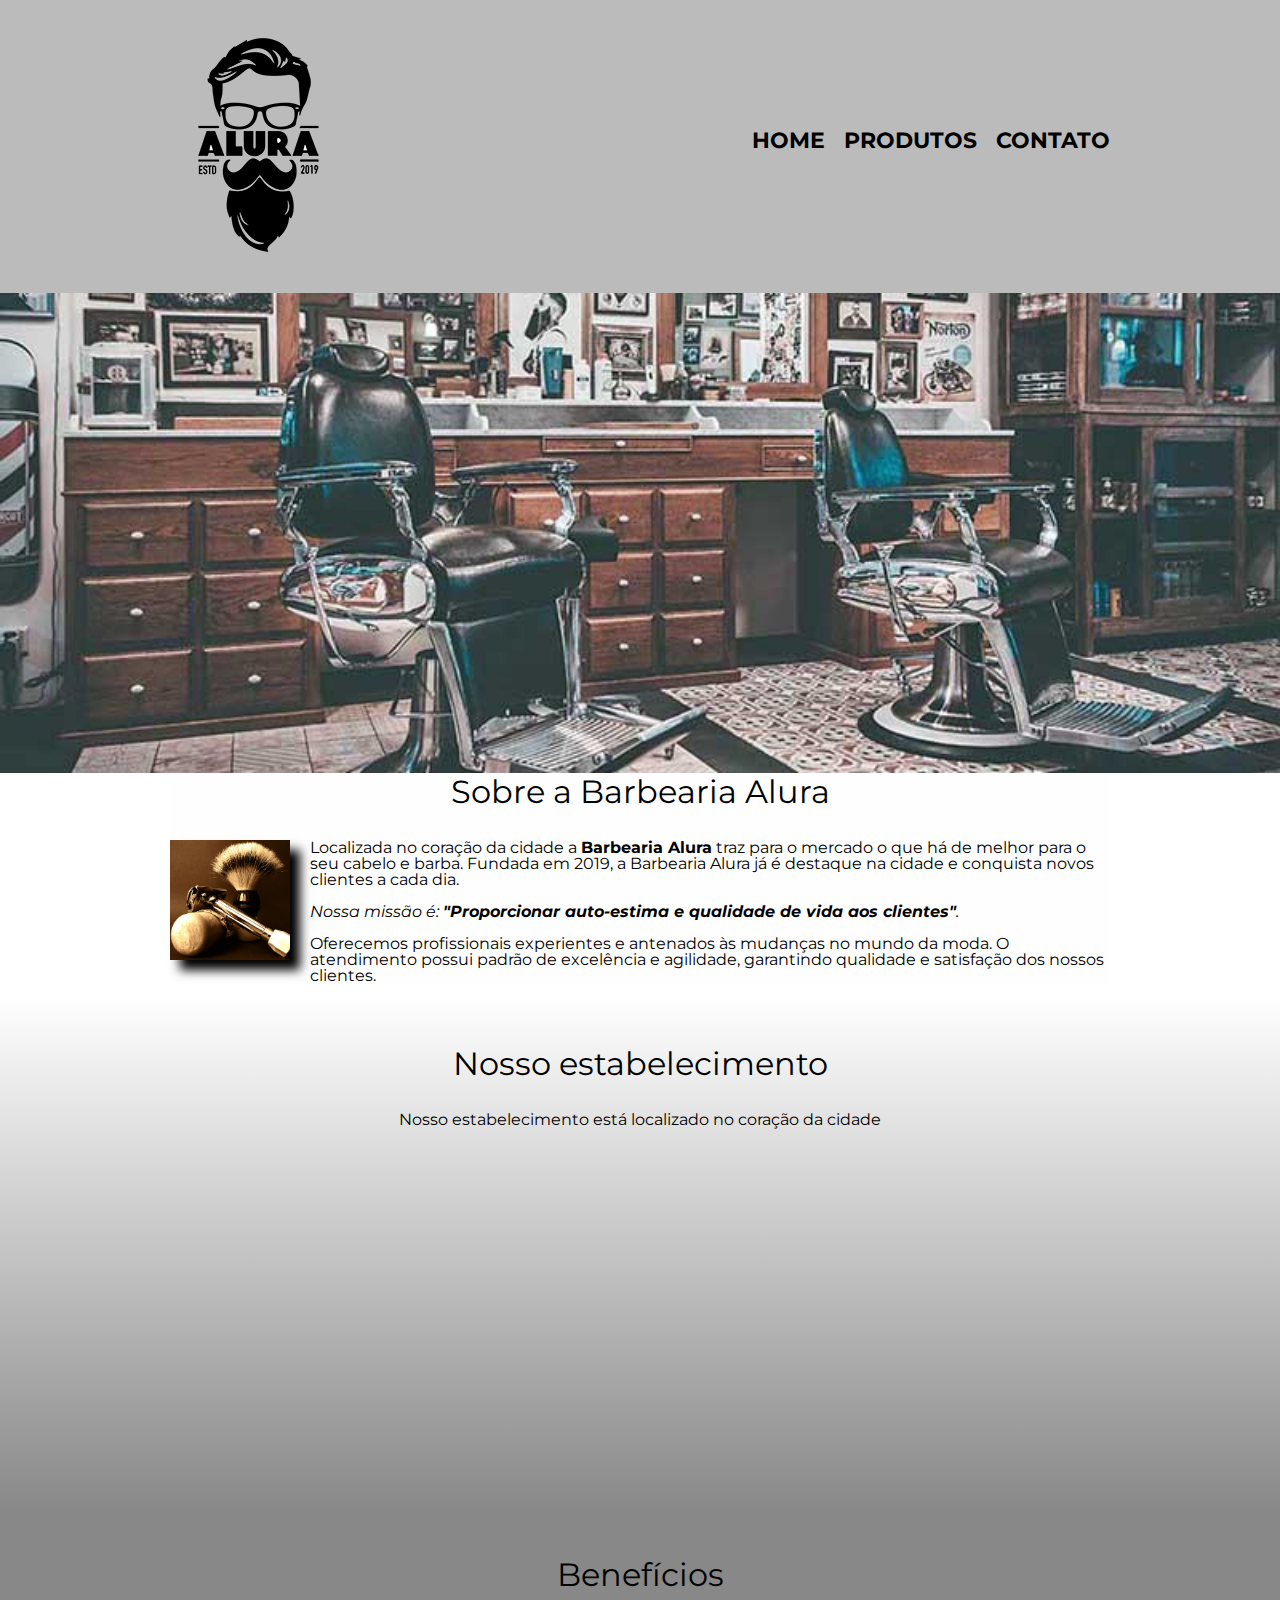
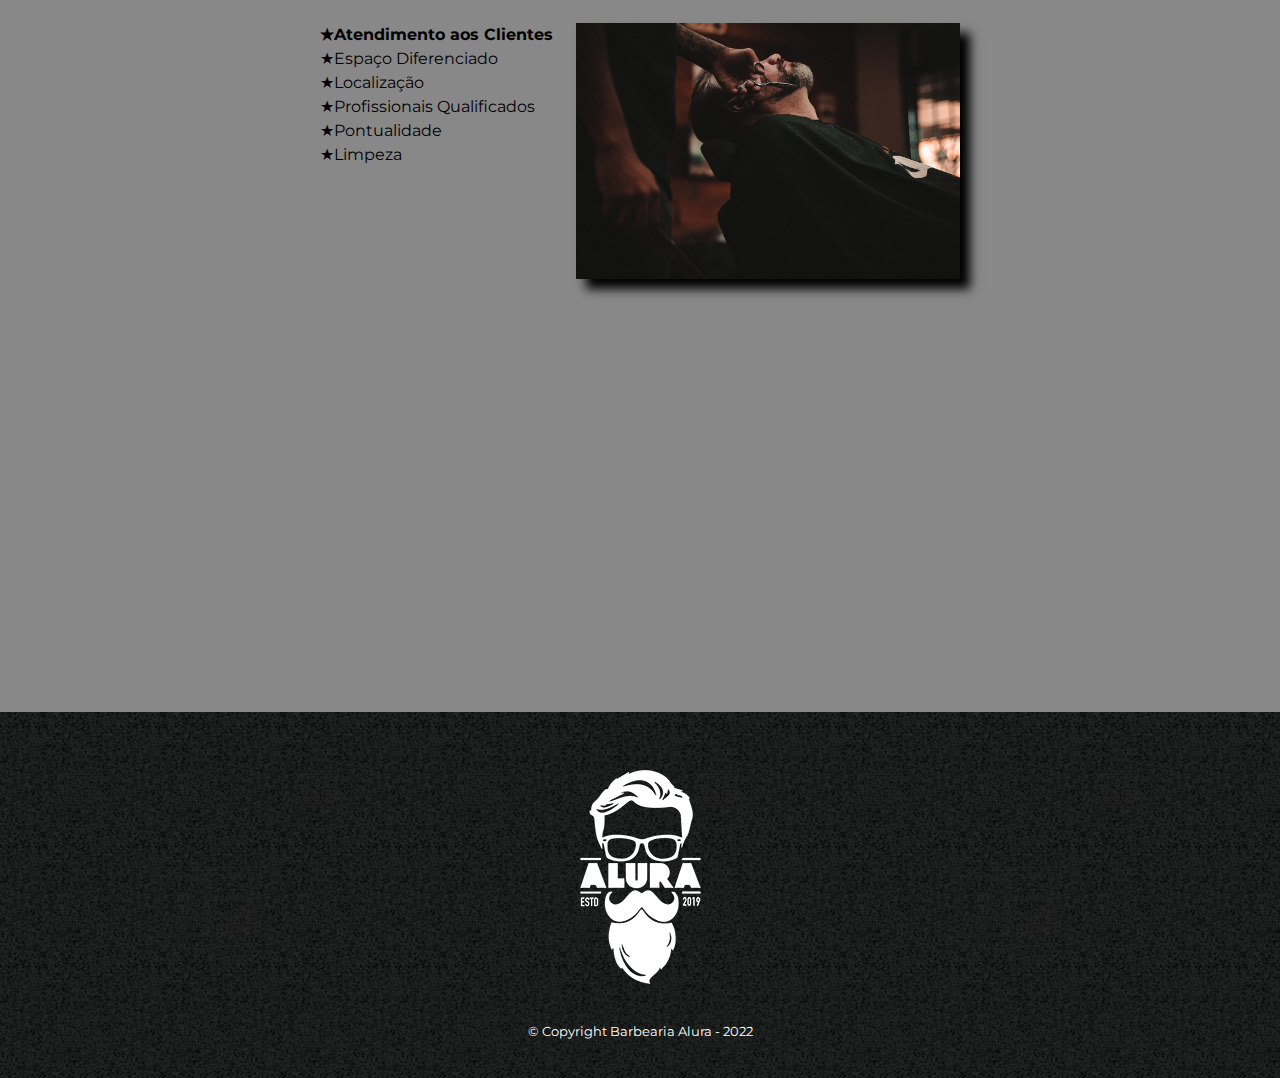
<file: Barbearia Alura/index.html>
<!DOCTYPE html>
<html lang="pt-br">
	<head>
		<meta charset="UTF-8">
		<meta name="viewport" content="width=device-width">
		<title>Barbearia Alura</title>

		<link rel="stylesheet" href="reset.css">
		<link rel="stylesheet" href="style.css">
		<link href="https://fonts.googleapis.com/css?family=Montserrat&display=swap" rel="stylesheet">
	</head>

	<body>
		<header>
			<div class="caixa">
				<h1><img src="logo.png" alt="Logo da Barbearia Alura"></h1>

				<nav>
					<ul>
						<li><a href="index.html">Home</a></li>
						<li><a href="produtos.html">Produtos</a></li>
						<li><a href="contato.html">Contato</a></li>
					</ul>
				</nav>
			</div>
		</header>

		<img class="banner" src="banner.jpg">

		<main>
			<section class="principal">
				<h2 class="titulo-principal">Sobre a Barbearia Alura</h2>

				<img class="utensilios" src="utensilios.jpg" alt="Utensilios de um barbeiro">

				<p>Localizada no coração da cidade a <strong>Barbearia Alura</strong> traz para o mercado o que há de melhor para o seu cabelo e barba. Fundada em 2019, a Barbearia Alura já é destaque na cidade e conquista novos clientes a cada dia.</p>

				<p id="missao"><em>Nossa missão é: <strong>"Proporcionar auto-estima e qualidade de vida aos clientes"</strong>.</em></p>

				<p>Oferecemos profissionais experientes e antenados às mudanças no mundo da moda. O atendimento possui padrão de excelência e agilidade, garantindo qualidade e satisfação dos nossos clientes.</p>
			</section>

			<section class="mapa">
				<h3 class="titulo-principal">Nosso estabelecimento</h3>
				<p>Nosso estabelecimento está localizado no coração da cidade</p>

				<div class="mapa-conteudo">
					<iframe src="https://www.google.com/maps/embed?pb=!1m18!1m12!1m3!1d4348.256869489753!2d-46.6319049960188!3d-23.588777089707957!2m3!1f0!2f0!3f0!3m2!1i1024!2i768!4f13.1!3m3!1m2!1s0x94ce5a2b2ed7f3a1%3A0xab35da2f5ca62674!2sCaelum%20-%20Escola%20de%20Tecnologia!5e0!3m2!1spt-BR!2sbr!4v1651756824892!5m2!1spt-BR!2sbr" width="100%" height="300" style="border:0;" allowfullscreen="" loading="lazy" referrerpolicy="no-referrer-when-downgrade"></iframe>
				</div>
			</section> 

			<section class="beneficios">
				<h3 class="titulo-principal">Benefícios</h3>

				<div class="conteudo-beneficios">
					<ul class="lista-beneficios">
						<li class="itens">Atendimento aos Clientes</li>
						<li class="itens">Espaço Diferenciado</li>
						<li class="itens">Localização</li>
						<li class="itens">Profissionais Qualificados</li>
						<li class="itens">Pontualidade</li>
						<li class="itens">Limpeza</li>
					</ul><img src="beneficios.jpg" class="imagem-beneficios">
				</div>

				<div class="video">
					<iframe width="100%" height="315" src="https://www.youtube.com/embed/wcVVXUV0YUY" title="YouTube video player" frameborder="0" allow="accelerometer; autoplay; clipboard-write; encrypted-media; gyroscope; picture-in-picture" allowfullscreen></iframe>
				</div>
			</section> 
		</main>

		<footer>
			<img src="logo-branco.png" alt="Logo da Barbearia Alura">
			<p class="copyright">&copy; Copyright Barbearia Alura - 2022</p>
		</footer>
	</body>	
</html>
</file>
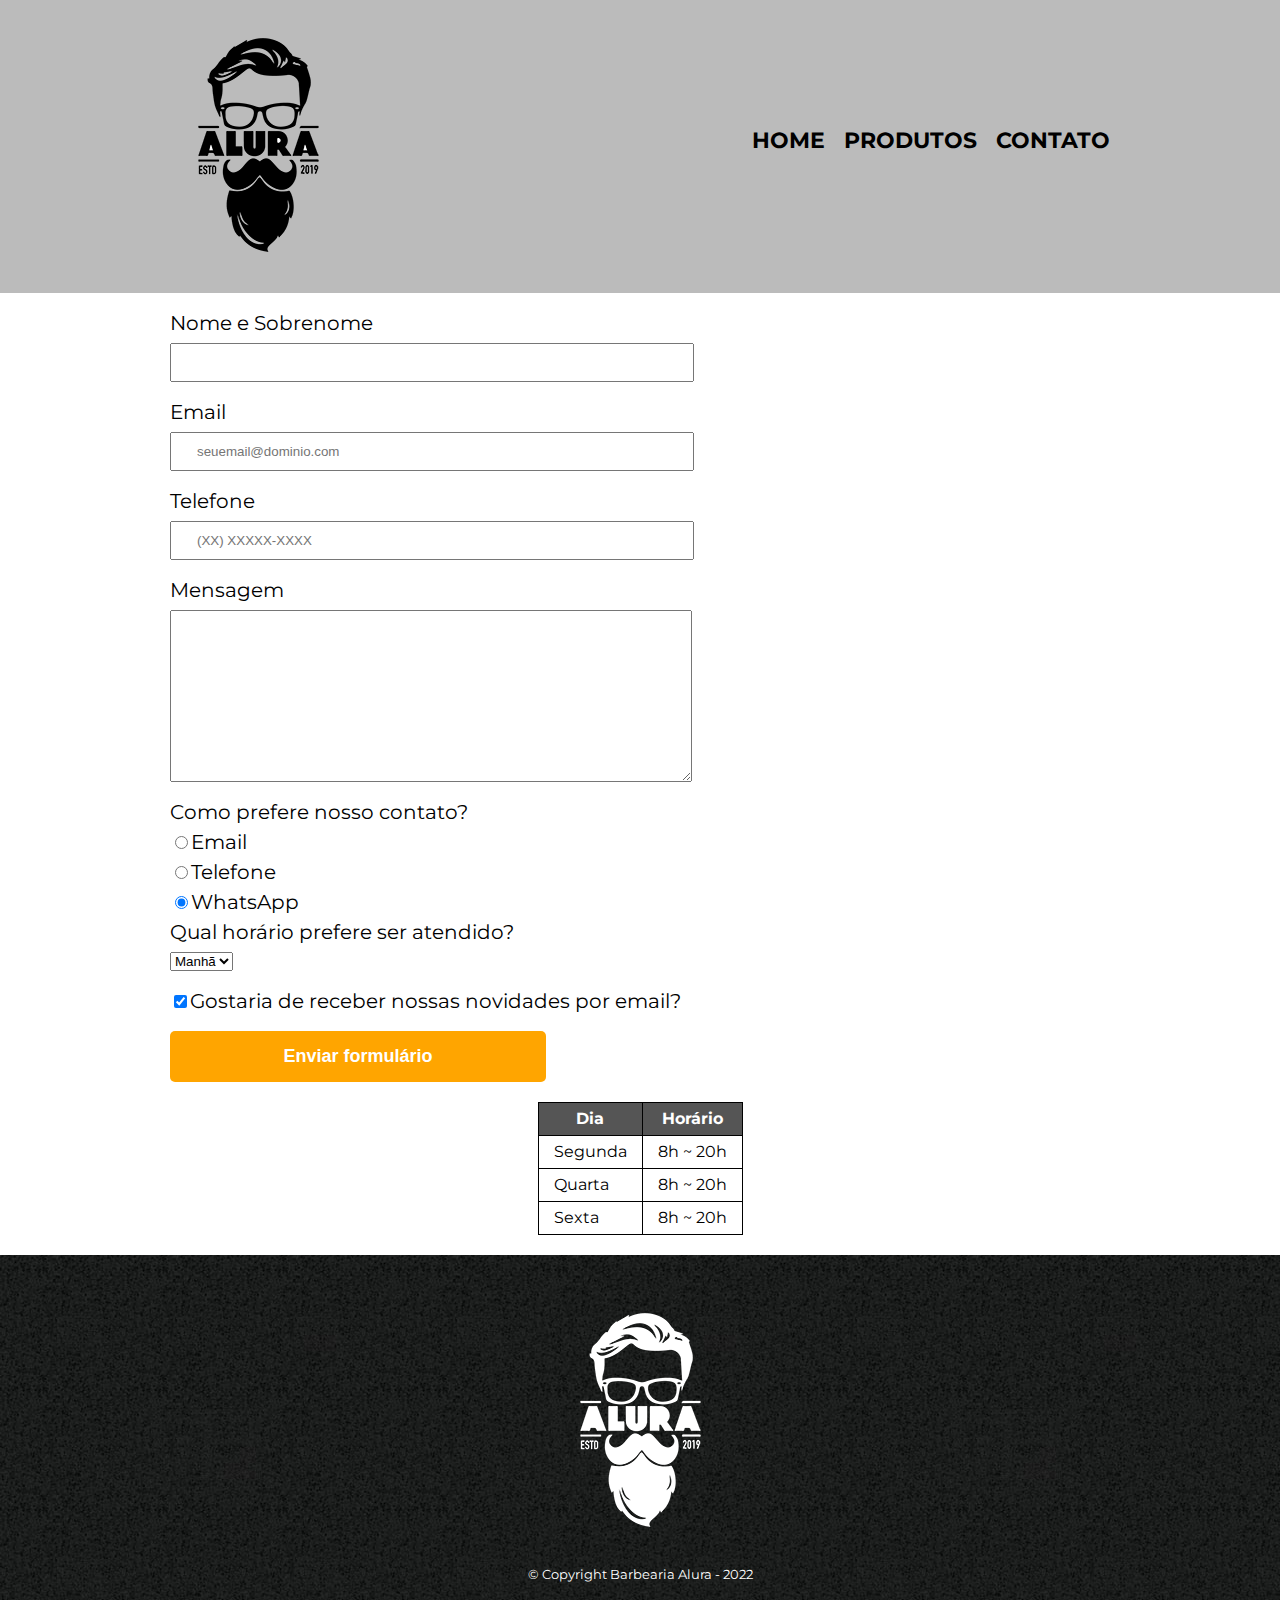
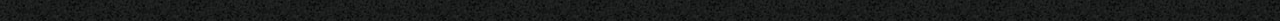
<file: Barbearia Alura/contato.html>
<!DOCTYPE html>
<html lang="pt-br">
	<head>
		<meta charset="utf-8">
		<meta name="viewport" content="width=device-width">
		<title>Contato - Barbearia Alura</title>

		<link rel="stylesheet" href="reset.css">
		<link rel="stylesheet" href="style.css">
		<link href="https://fonts.googleapis.com/css?family=Montserrat&display=swap" rel="stylesheet">
	</head>
	<body>
		<header>
			<div class="caixa">
				<h1><img src="logo.png" alt="Logo da Barbearia Alura"></h1>

				<nav>
					<ul>
						<li><a href="index.html">Home</a></li>
						<li><a href="produtos.html">Produtos</a></li>
						<li><a href="contato.html">Contato</a></li>
					</ul>
				</nav>
			</div>
		</header>

		<main>
			<form class="formulario">
				<label for="nomesobrenome">Nome e Sobrenome</label>
				<input type="text" id="nomesobrenome" class="input-padrao" required>

				<label for="email">Email</label>
				<input type="email" id="email" class="input-padrao" required placeholder="seuemail@dominio.com">

				<label for="telefone">Telefone</label>
				<input type="tel" id="telefone" class="input-padrao" required placeholder="(XX) XXXXX-XXXX">

				<label for="mensagem">Mensagem</label>
				<textarea cols="70" rows="10" id="mensagem" class="input-padrao" required></textarea>

				<fieldset>
					<legend>Como prefere nosso contato?</legend>
					<label for="radio-email"><input type="radio" name="contato" value="email" id="radio-email">Email</label>
					
					<label for="radio-telefone"><input type="radio" name="contato" value="telefone" id="radio-telefone">Telefone</label>
					
					<label for="radio-whatsapp"><input type="radio" name="contato" value="whatsapp" id="radio-whatsapp" checked>WhatsApp</label>				
				</fieldset>

				<fieldset>
					<legend>Qual horário prefere ser atendido?</legend>
					<select>
						<option>Manhã</option>
						<option>Tarde</option>
						<option>Noite</option>
					</select>
				</fieldset>

				<label class="checkbox"><input type="checkbox" checked>Gostaria de receber nossas novidades por email?</label>

				<input type="submit" value="Enviar formulário" class="enviar">
			</form>

			<table>
				<thead>
					<tr>
						<th>Dia</th>
						<th>Horário</th>
					</tr>
				</thead>
				<tbody>
					<tr>
						<td>Segunda</td>
						<td>8h ~ 20h</td>
					</tr>
					<tr>
						<td>Quarta</td>
						<td>8h ~ 20h</td>
					</tr>
					<tr>
						<td>Sexta</td>
						<td>8h ~ 20h</td>
					</tr>
				</tbody>
			</table>
		</main>

		<footer>
			<img src="logo-branco.png" alt="Logo da Barbearia Alura">
			<p class="copyright">&copy; Copyright Barbearia Alura - 2022</p>
		</footer>
	</body>
</html>
</file>
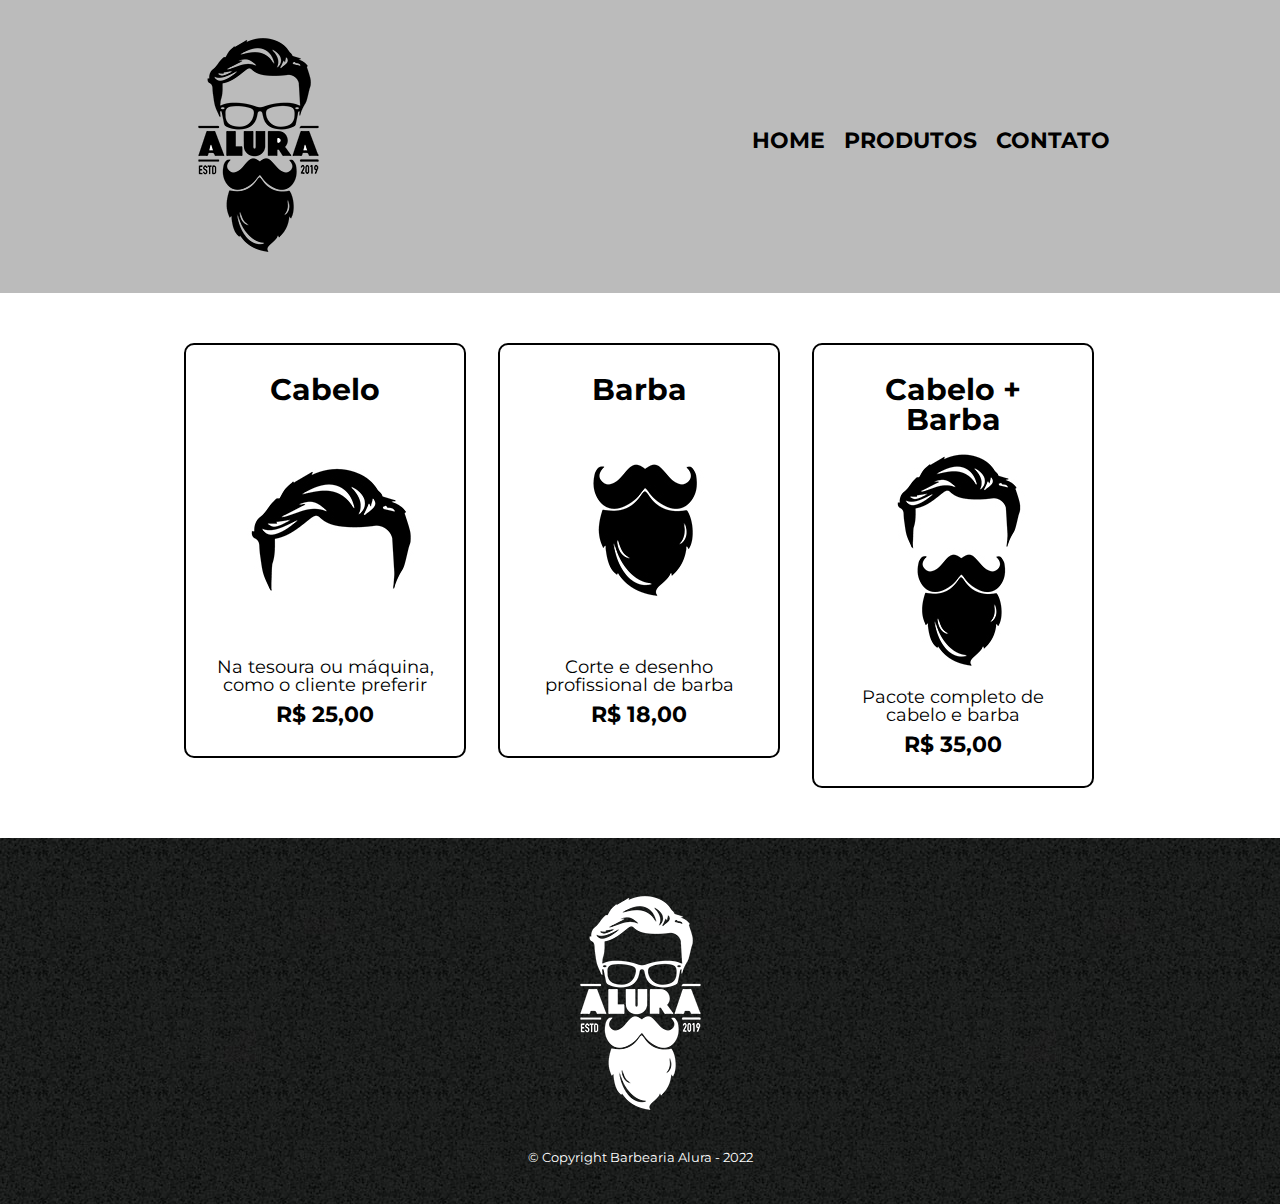
<file: Barbearia Alura/produtos.html>
<!DOCTYPE html>
<html lang="pt-br">
	<head>
		<meta charset="utf-8">
		<meta name="viewport" content="width=device-width">
		<title>Produtos - Barbearia Alura</title>

		<link rel="stylesheet" href="reset.css">
		<link rel="stylesheet" href="style.css">
		<link href="https://fonts.googleapis.com/css?family=Montserrat&display=swap" rel="stylesheet">
	</head>
	<body>
		<header>
			<div class="caixa">
				<h1><img src="logo.png" alt="Logo da Barbearia Alura"></h1>

				<nav>
					<ul>
						<li><a href="index.html">Home</a></li>
						<li><a href="produtos.html">Produtos</a></li>
						<li><a href="contato.html">Contato</a></li>
					</ul>
				</nav>
			</div>
		</header>

		<main>
			<ul class="produtos">
				<li>
					<h2>Cabelo</h2>
					<img src="cabelo.jpg">
					<p class="produto-descricao">Na tesoura ou máquina, como o cliente preferir</p>
					<p class="produto-preco">R$ 25,00</p>
				</li>
				<li>
					<h2>Barba</h2>
					<img src="barba.jpg">
					<p class="produto-descricao">Corte e desenho profissional de barba</p>
					<p class="produto-preco">R$ 18,00</p>
				</li>
				<li>
					<h2>Cabelo + Barba</h2>
					<img src="cabelo+barba.jpg">
					<p class="produto-descricao">Pacote completo de cabelo e barba</p>
					<p class="produto-preco">R$ 35,00</p>
				</li>
			</ul>
		</main>

		<footer>
			<img src="logo-branco.png" alt="Logo da Barbearia Alura">
			<p class="copyright">&copy; Copyright Barbearia Alura - 2022</p>
		</footer>
	</body>
</html>
</file>
<file: Barbearia Alura/style.css>
body {
	font-family: 'Montserrat', sans-serif;
}

header {
	background: #BBBBBB;
	padding: 20px 0;
}

.caixa {
	position: relative;
	width: 940px;
	margin: 0 auto;
}

nav {
	position: absolute;
	top: 110px;
	right: 0;
}

nav li {
	display: inline;
	margin: 0 0 0 15px;
}

nav a {
	text-transform: uppercase;
	color: #000000;
	font-weight: bold;
	font-size: 22px;
	text-decoration: none;
}

nav a:hover {
	color: #C78C19;
	text-decoration: underline;
}

.produtos {
	width: 940px;
	margin: 0 auto;
	padding: 50px 0;
}

.produtos li {
	display: inline-block;
	text-align: center;
	width: 30%;
	vertical-align: top;
	margin: 0 1.5%;
	padding: 30px 20px;
	box-sizing: border-box;
	border: 2px solid #000000;
	border-radius: 10px;
	transition: 0.4s transform;
}

.produtos li:hover {
	border-color: #C78C19;
}

.produtos li:active {
	border-color: #088C19;
}

.produtos li:hover h2{
	transform: scale(1.2);
}

.produtos h2 {
	font-size: 30px;
	font-weight: bold;
}

.produto-descricao {
	font-size: 18px;
}

.produto-preco {
	font-size: 22px;
	font-weight: bold;
	margin-top: 10px;
}

footer {
	text-align: center;
	background: url("bg.jpg");
	padding: 40px 0;
}

.copyright {
	color: #FFFFFF;
	font-size: 13px;
	margin: 20px 0 0;
}

form {
	width: 940px;
	margin: 20px auto;
}

form label, form legend {
	display: block;
	font-size: 20px;
	margin: 0 0 10px;
}

.input-padrao {
	display: block;
	margin: 0 0 20px;
	padding: 10px 25px;
	width: 50%;
}

.checkbox {
	margin: 20px 0;
}

.enviar {
	width: 40%;
	padding: 15px 0;
	background: orange;
	color: white;
	font-weight: bold;
	font-size: 18px;
	border: none;
	border-radius: 5px;
	transition: 0.4s all;
	cursor: pointer;
}

.enviar:hover {
	background: darkorange;
	transform: scale(1.2);
}

table {
	margin: 20px auto;
}

thead {
	background: #555555;
	color: white;
	font-weight: bold;
}

td, th {
	border: 1px solid #000000;
	padding: 8px 15px;
}

/* css da página inicial */
.banner {
	width: 100%;
}

.titulo-principal {
	text-align: center;
	font-size: 2em;
	margin: 0 0 1em;
	clear: left;
}

.principal {
	padding: 3m 0;
	background: #FEFEFE;
	width: 940px;
	margin: 0 auto;
}

.principal p {
	margin: 0 0 1em;
}

.principal strong {
	font-weight: bold;
}

.principal em {
	font-style: italic;
}

.utensilios {
	width: 120px;
	float: left;
	margin: 0 20px 20px 0;
	box-shadow: 10px 10px 10px #000000;
}

.mapa {
	padding: 3em 0;
	background: linear-gradient(#FEFEFE, #888888);
}

.mapa-conteudo {
	width: 940px;
	margin: 0 auto;
}

.mapa p {
	margin: 0 0 2em;
	text-align: center;
}

.beneficios {
	padding: 3em 0;
	background: #888888;
}

.conteudo-beneficios {
	width: 640px;
	margin: 0 auto;
}

.lista-beneficios {
	width: 40%;
	display: inline-block;
	vertical-align: top;
}

.itens {
	line-height: 1.5;
}

.itens:first-child {
	font-weight: bold;
}

.itens:before {
	content: "★";
}

.imagem-beneficios {
	width: 60%;
	box-shadow: 10px 10px 10px #000000;
}

.video {
	width: 560px;
	margin: 2em auto;
}

@media screen and (max-width: 480px) {
	.caixa, .principal, .conteudo-beneficios, .mapa-conteudo, .video, .produtos, .formulario {
		width: auto;
		margin: 20px 10px;
	}

	h1 {
		text-align: center;
	}

	nav {
		text-align: center;
		position: static;
	}

	p {
		line-height: 1.3;
	}

	.lista-beneficios, .imagembeneficios {
		width: 100%;
	}

	.principal p {
		text-align: justify;
	}

	.produtos li {
		display: block;
		width: auto;
		margin: 20px 10px;
	}

	.formulario label, fieldset {
		text-align: center;
	}

	.input-padrao {
		text-align: center;
		margin: 20px auto;
		width: 80%;
	}

	.enviar	{
		font-size: 14px;
		margin-left: 30%;
	}
}
</file>
